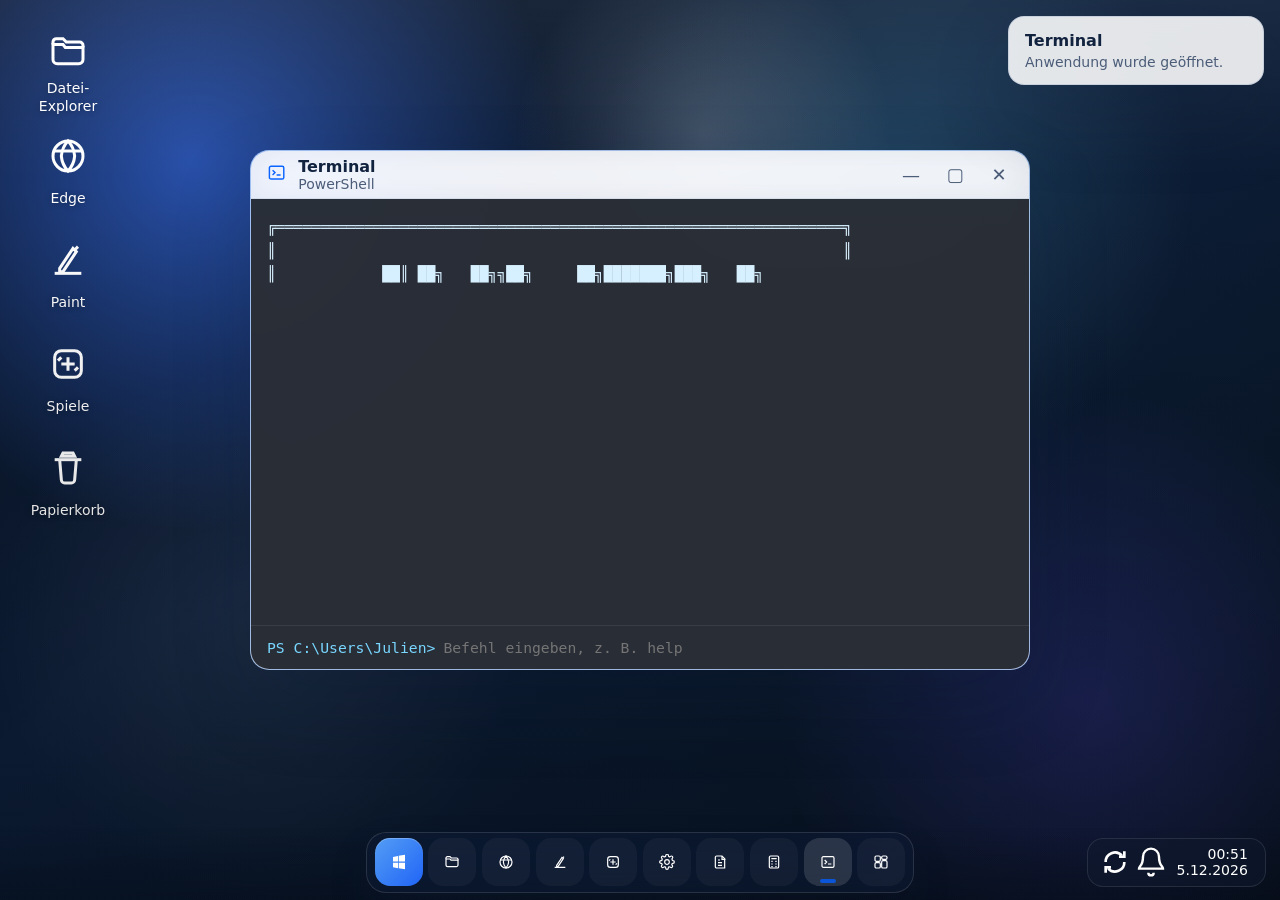
<file: index.html>
<!DOCTYPE html>
<html lang="de" data-theme="dark">
<head>
  <meta charset="UTF-8" />
  <meta name="viewport" content="width=device-width, initial-scale=1.0" />
  <title>Windows 11 OS Experience</title>
  <link rel="preconnect" href="https://api.fontshare.com">
  <link href="https://api.fontshare.com/v2/css?f[]=satoshi@300,400,500,700,900&display=swap" rel="stylesheet">
  <link rel="stylesheet" href="./css/base.css?v=20260529">
  <link rel="stylesheet" href="./css/desktop.css?v=20260529">
  <link rel="stylesheet" href="./css/windows.css?v=20260529">
  <link rel="stylesheet" href="./css/components.css?v=20260529">
  <link rel="stylesheet" href="./css/apps.css?v=20260529">
  <script type="module" src="./js/main.js?v=20260529"></script>
</head>
<body>
  <div class="desktop-shell" id="desktopShell" aria-label="Windows 11 artige Desktop Oberfläche">
    <a class="sr-only" href="#mainWindows">Zum Inhalt springen</a>

    <div class="desktop-icons" aria-label="Desktop Icons">
      <button class="desktop-icon" data-open="explorer" aria-label="Datei Explorer öffnen">
        <svg viewBox="0 0 24 24" fill="none" stroke="currentColor" stroke-width="1.8"><path d="M3 7.5h6l1.4 1.8H21v7.2A2.5 2.5 0 0 1 18.5 19H5.5A2.5 2.5 0 0 1 3 16.5z"/><path d="M3 7.5V6A2 2 0 0 1 5 4h4l2 2h8a2 2 0 0 1 2 2v1.3"/></svg>
        <span>Datei-Explorer</span>
      </button>
      <button class="desktop-icon" data-open="browser" aria-label="Browser öffnen">
        <svg viewBox="0 0 24 24" fill="none" stroke="currentColor" stroke-width="1.8"><circle cx="12" cy="12" r="9"/><path d="M3.5 9h17"/><path d="M12 3a15 15 0 0 1 4 9 15 15 0 0 1-4 9 15 15 0 0 1-4-9 15 15 0 0 1 4-9z"/></svg>
        <span>Edge</span>
      </button>
      <button class="desktop-icon" data-open="paint" aria-label="Paint öffnen">
        <svg viewBox="0 0 24 24" fill="none" stroke="currentColor" stroke-width="1.8"><path d="M4 20h16"/><path d="M7 17 15 5l2 2-8 12H7z"/><path d="M16 6 18 4"/></svg>
        <span>Paint</span>
      </button>
      <button class="desktop-icon" data-open="games" aria-label="Spiele öffnen">
        <svg viewBox="0 0 24 24" fill="none" stroke="currentColor" stroke-width="1.8"><rect x="4" y="4" width="16" height="16" rx="4"/><path d="M8 12h8M12 8v8"/><path d="M8 8l-2 2M16 16l2-2"/></svg>
        <span>Spiele</span>
      </button>
      <button class="desktop-icon" data-open="recycle" aria-label="Papierkorb öffnen">
        <svg viewBox="0 0 24 24" fill="none" stroke="currentColor" stroke-width="1.8"><path d="M4 7h16"/><path d="M9 3h6l1 2H8z"/><path d="M7 7l1 12a2 2 0 0 0 2 2h4a2 2 0 0 0 2-2l1-12"/></svg>
        <span>Papierkorb</span>
      </button>
    </div>

    <div class="selection-layer" id="selectionLayer"><div class="selection-box" id="selectionBox"></div></div>
    <div class="snap-overlay" id="snapOverlay">
      <div class="snap-zone left"></div><div class="snap-zone right"></div><div class="snap-zone top"></div><div class="snap-zone max"></div>
    </div>

    <main class="window-area" id="mainWindows" aria-live="polite"></main>

    <section class="panel start-menu" id="startMenu" aria-label="Startmenü">
      <div class="searchbox"><svg width="18" height="18" viewBox="0 0 24 24" fill="none" stroke="currentColor" stroke-width="2"><circle cx="11" cy="11" r="7"/><path d="m21 21-4.3-4.3"/></svg><input type="text" value="Nach Apps, Einstellungen und Dateien suchen" aria-label="Suche" readonly></div>
      <div class="start-header"><h2 class="panel-title">Angepinnt</h2><button class="toolbar-btn" data-action="all-apps">Alle Apps</button></div>
      <div class="pinned-grid" id="pinnedApps"></div>
      <div class="recommendations">
        <div class="start-header"><h3 class="panel-title panel-title-small">Empfohlen</h3><button class="toolbar-btn" data-action="more-recs">Mehr</button></div>
        <div class="rec-row">
          <button class="rec-card" data-open="paint"><div class="app-icon">🖌️</div><div><strong>Paint</strong><p>Skizzen, Formen und schnelle Bearbeitung</p></div></button>
          <button class="rec-card" data-open="notes"><div class="app-icon">📝</div><div><strong>Notizen</strong><p>Zuletzt bearbeitet · Heute</p></div></button>
          <button class="rec-card" data-open="games"><div class="app-icon">🎮</div><div><strong>Spiele</strong><p>Memory Blitz und Click Rush</p></div></button>
        </div>
      </div>
    </section>

    <section class="panel quick-panel" id="quickPanel" aria-label="Schnelleinstellungen">
      <div class="panel-header"><h2 class="panel-title">Schnelleinstellungen</h2><button class="toolbar-btn" data-open="settings">Alle Einstellungen</button></div>
      <div class="quick-grid" id="quickGrid"></div>
      <div class="panel-slider"><label>Helligkeit</label><input type="range" min="25" max="100" value="82" id="brightnessRange"></div>
      <div class="panel-slider"><label>Lautstärke</label><input type="range" min="0" max="100" value="36"></div>
      <div class="quick-footer">
        <div class="weather-card widget"><h3>Wetter</h3><p class="metric-value">18°</p><p class="muted">Dülmen · Leicht bewölkt</p></div>
        <div class="weather-card widget"><h3>Akku</h3><p class="metric-value">91%</p><p class="muted">Geschätzte Laufzeit: 6h 12m</p></div>
      </div>
    </section>

    <section class="panel notif-panel" id="notifPanel" aria-label="Benachrichtigungen und Kalender">
      <div class="panel-header"><h2 class="panel-title">Benachrichtigungen</h2><button class="toolbar-btn" id="clearNotifs">Alle löschen</button></div>
      <div class="notif-stack" id="notifStack"></div>
    </section>

    <nav class="taskbar" aria-label="Taskleiste">
      <div class="taskbar-side left"></div>
      <div class="taskbar-center" id="taskbarCenter">
        <button class="taskbar-button start-logo active" id="startButton" aria-label="Start öffnen">
          <svg viewBox="0 0 24 24" fill="currentColor"><path d="M3 4.6 10.5 3v8.3H3zm8.6-1.8L21 1v10.3h-9.4zM3 13.1h7.5v8.2L3 19.8zm8.6 0H21V23l-9.4-1.7z"/></svg>
        </button>
      </div>
      <div class="taskbar-side right">
        <div class="system-tray">
          <button class="tray-btn" id="quickButton" aria-label="Schnelleinstellungen öffnen">
            <svg viewBox="0 0 24 24" fill="none" stroke="currentColor" stroke-width="2"><path d="M5 12a7 7 0 0 1 12.1-4.95"/><path d="M19 12a7 7 0 0 1-12.1 4.95"/><path d="M19 4v4h-4"/><path d="M5 20v-4h4"/></svg>
          </button>
          <button class="tray-btn" id="notifButton" aria-label="Benachrichtigungen öffnen">
            <svg viewBox="0 0 24 24" fill="none" stroke="currentColor" stroke-width="1.8"><path d="M6 8a6 6 0 1 1 12 0c0 7 3 7 3 9H3c0-2 3-2 3-9"/><path d="M10 20a2 2 0 0 0 4 0"/></svg>
          </button>
          <div class="clock-stack" id="clockStack"></div>
        </div>
      </div>
    </nav>

    <div class="context-menu" id="contextMenu" aria-label="Kontextmenü">
      <button class="context-item" data-context="refresh">Aktualisieren <span>F5</span></button>
      <button class="context-item" data-context="new-note">Neue Notiz <span>Ctrl+Alt+N</span></button>
      <button class="context-item" data-context="new-folder">Neuer Ordner <span></span></button>
      <div class="context-sep"></div>
      <button class="context-item" data-context="toggle-theme">Hell/Dunkel umschalten <span></span></button>
      <button class="context-item" data-context="wallpaper">Wallpaper wechseln <span></span></button>
    </div>

    <div class="toast-stack" id="toastStack"></div>
  </div>

  <template id="windowTemplate">
    <section class="window" role="dialog" aria-modal="false">
      <div class="window-header">
        <div class="window-titlebar">
          <div class="window-icon"></div>
          <div class="window-title-group"><div class="window-title"></div><div class="window-subtitle"></div></div>
        </div>
        <div class="window-controls">
          <button class="title-btn" data-win="minimize" aria-label="Minimieren">—</button>
          <button class="title-btn" data-win="maximize" aria-label="Maximieren">▢</button>
          <button class="title-btn close" data-win="close" aria-label="Schließen">✕</button>
        </div>
      </div>
      <div class="window-content"></div>
      <span class="resizer n"></span><span class="resizer s"></span><span class="resizer e"></span><span class="resizer w"></span><span class="resizer nw"></span><span class="resizer ne"></span><span class="resizer sw"></span><span class="resizer se"></span>
    </section>
  </template>
</body>
</html>
</file>
<file: css/base.css>
:root,
[data-theme="light"] {
  --text-xs: clamp(0.75rem, 0.7rem + 0.25vw, 0.875rem);
  --text-sm: clamp(0.875rem, 0.8rem + 0.35vw, 1rem);
  --text-base: clamp(1rem, 0.95rem + 0.25vw, 1.125rem);
  --text-lg: clamp(1.125rem, 1rem + 0.75vw, 1.5rem);
  --text-xl: clamp(1.5rem, 1.2rem + 1.25vw, 2.25rem);
  --space-1: 0.25rem; --space-2: 0.5rem; --space-3: 0.75rem; --space-4: 1rem; --space-5: 1.25rem; --space-6: 1.5rem; --space-8: 2rem; --space-10: 2.5rem; --space-12: 3rem; --space-16: 4rem;
  --radius-sm: 0.5rem; --radius-md: 0.75rem; --radius-lg: 1rem; --radius-xl: 1.4rem; --radius-full: 9999px;
  --font-body: 'Satoshi', 'Segoe UI', system-ui, sans-serif;
  --color-bg: #e7edf8;
  --color-surface: rgba(255,255,255,0.72);
  --color-surface-2: rgba(255,255,255,0.88);
  --color-surface-offset: rgba(240,246,255,0.78);
  --color-border: rgba(75,106,158,0.18);
  --color-divider: rgba(75,106,158,0.12);
  --color-text: #12233f;
  --color-text-muted: #4c5d79;
  --color-text-faint: #7a8ca8;
  --color-primary: #0a64ff;
  --color-primary-hover: #0b56d8;
  --color-success: #2f8d46;
  --color-warning: #bd6f16;
  --color-error: #c33b4f;
  --shadow-sm: 0 10px 24px rgba(18,35,63,0.08);
  --shadow-md: 0 20px 40px rgba(18,35,63,0.14);
  --shadow-lg: 0 32px 80px rgba(18,35,63,0.18);
  --backdrop: saturate(180%) blur(22px);
  --taskbar-height: 4.5rem;
  --transition: 180ms cubic-bezier(.16,1,.3,1);
  --desktop-wallpaper: radial-gradient(circle at 20% 20%, rgba(118,181,255,0.95), transparent 28%), radial-gradient(circle at 72% 32%, rgba(255,255,255,0.5), transparent 24%), linear-gradient(135deg, #8dc2ff 0%, #467de8 48%, #173f93 100%);
  --window-header: rgba(255,255,255,0.55);
  --window-body: rgba(248,250,255,0.72);
  --widget-bg: rgba(255,255,255,0.7);
}
[data-theme="dark"] {
  --color-bg: #09111f;
  --color-surface: rgba(14, 23, 39, 0.58);
  --color-surface-2: rgba(18, 29, 49, 0.82);
  --color-surface-offset: rgba(28, 40, 63, 0.68);
  --color-border: rgba(203,221,255,0.14);
  --color-divider: rgba(203,221,255,0.08);
  --color-text: #eef5ff;
  --color-text-muted: #b5c3de;
  --color-text-faint: #8192b0;
  --color-primary: #4da2ff;
  --color-primary-hover: #7eb7ff;
  --color-success: #5ebf78;
  --color-warning: #f0b45d;
  --color-error: #f17b8d;
  --shadow-sm: 0 10px 24px rgba(0,0,0,0.24);
  --shadow-md: 0 18px 42px rgba(0,0,0,0.38);
  --shadow-lg: 0 34px 88px rgba(0,0,0,0.54);
  --desktop-wallpaper: radial-gradient(circle at 15% 18%, rgba(60,118,255,0.6), transparent 28%), radial-gradient(circle at 70% 20%, rgba(113,221,255,0.18), transparent 26%), radial-gradient(circle at 85% 78%, rgba(96,83,255,0.22), transparent 24%), linear-gradient(145deg, #08101c 0%, #0d1f3b 42%, #08131f 100%);
  --window-header: rgba(18, 29, 49, 0.52);
  --window-body: rgba(12, 21, 36, 0.62);
  --widget-bg: rgba(18, 29, 49, 0.66);
}
* { box-sizing: border-box; margin: 0; padding: 0; }
html, body { height: 100%; overflow: hidden; }
body { font-family: var(--font-body); font-size: var(--text-base); color: var(--color-text); background: var(--color-bg); -webkit-font-smoothing: antialiased; text-rendering: optimizeLegibility; }
button, input, textarea, select { font: inherit; color: inherit; }
button { border: 0; background: none; cursor: pointer; }
a { color: inherit; text-decoration: none; }
:focus-visible { outline: 2px solid var(--color-primary); outline-offset: 2px; border-radius: 0.5rem; }
.sr-only { position:absolute; width:1px; height:1px; padding:0; margin:-1px; overflow:hidden; clip:rect(0,0,0,0); border:0; }
.metric-value { font-size: 2rem; font-weight: 800; }
.muted { color: var(--color-text-muted); }
.panel-title-small { font-size: var(--text-base); }
</file>
<file: css/desktop.css>
.desktop-shell { position: relative; height: 100dvh; background: var(--desktop-wallpaper); overflow: hidden; isolation: isolate; }
.desktop-shell::before,.desktop-shell::after { content: ''; position: absolute; inset: 0; pointer-events: none; }
.desktop-shell::before { background: radial-gradient(circle at 55% 15%, rgba(255,255,255,0.18), transparent 18%), radial-gradient(circle at 20% 70%, rgba(255,255,255,0.07), transparent 22%); mix-blend-mode: screen; }
.desktop-shell::after { background: linear-gradient(to bottom, rgba(255,255,255,0.06), transparent 20%, rgba(0,0,0,0.22)); }
.desktop-icons { position: absolute; top: var(--space-6); left: var(--space-5); display: block; z-index: 0; }
.desktop-icon { position: absolute; width: 6rem; min-height: 5.8rem; display: grid; justify-items: center; gap: var(--space-2); padding: var(--space-2); border-radius: var(--radius-lg); color: white; text-shadow: 0 1px 6px rgba(0,0,0,.32); transition: background var(--transition), transform var(--transition), box-shadow var(--transition); cursor: move; }
.desktop-icon:hover { background: rgba(255,255,255,0.16); transform: translateY(-1px); }
.desktop-icon.selected { background: rgba(255,255,255,0.24); box-shadow: inset 0 0 0 2px rgba(255,255,255,0.4); border-radius: var(--radius-lg); }
.desktop-icon.selected:hover { background: rgba(255,255,255,0.28); }
.desktop-icon svg { width: 2.5rem; height: 2.5rem; }
.desktop-icon span { font-size: var(--text-xs); text-align: center; line-height: 1.25; }
.selection-layer { position:absolute; inset:0; z-index:1; pointer-events:none; }
.selection-box { position:absolute; border:1px solid rgba(255,255,255,.7); background: rgba(103,173,255,.18); display:none; }
.taskbar { position:absolute; left: 0; right: 0; bottom: 0; height: var(--taskbar-height); z-index: 20; display:grid; grid-template-columns: 1fr auto 1fr; align-items:center; padding: .55rem .9rem .75rem; background: linear-gradient(to top, rgba(4,10,21,.36), transparent); }
.taskbar-side { display:flex; align-items:center; gap: var(--space-2); }
.taskbar-side.right { justify-content:flex-end; }
.taskbar-center { justify-self:center; display:flex; align-items:flex-end; gap: .35rem; background: rgba(18,28,48,.52); border: 1px solid rgba(255,255,255,.12); backdrop-filter: blur(24px) saturate(180%); box-shadow: var(--shadow-md); border-radius: 1.25rem; padding: .35rem .5rem; max-width: calc(100vw - 12rem); overflow-x: auto; scrollbar-width: none; }
.taskbar-center::-webkit-scrollbar { display:none; }
.taskbar-button { position:relative; width: 3rem; height: 3rem; border-radius: .95rem; display:grid; place-items:center; color: white; flex: 0 0 auto; background: rgba(255,255,255,.04); }
.taskbar-button:hover, .taskbar-button.active { background: rgba(255,255,255,.13); }
.taskbar-button.running::after { content:''; position:absolute; bottom: .22rem; width: .4rem; height: .22rem; border-radius: 999px; background: white; }
.taskbar-button.active::after { width: 1rem; background: var(--color-primary-hover); }
.taskbar-button.start-logo { background: linear-gradient(135deg, rgba(88,165,255,.95), rgba(33,104,255,.96)); box-shadow: inset 0 1px 0 rgba(255,255,255,.25); }
.system-tray { display:flex; align-items:center; gap: .25rem; padding: .45rem .7rem; border-radius: 1rem; color: white; background: rgba(18,28,48,.48); backdrop-filter: blur(18px); border: 1px solid rgba(255,255,255,.1); font-size: var(--text-xs); }
.tray-btn { min-width: 2rem; min-height: 2rem; border-radius: .75rem; display:grid; place-items:center; }
.tray-btn:hover { background: rgba(255,255,255,.12); }
.clock-stack { text-align:right; line-height: 1.15; padding-inline: .35rem; }
.panel { position:absolute; bottom: calc(var(--taskbar-height) + .6rem); border-radius: 1.35rem; border: 1px solid var(--color-border); background: var(--color-surface); backdrop-filter: blur(28px) saturate(180%); box-shadow: var(--shadow-lg); z-index: 25; opacity: 0; transform: translateY(1rem) scale(.98); pointer-events:none; transition: opacity var(--transition), transform var(--transition); }
.panel.open { opacity:1; transform: translateY(0) scale(1); pointer-events:auto; }
.start-menu { left:50%; transform: translateX(-50%) translateY(1rem) scale(.98); width:min(44rem, calc(100vw - 1rem)); padding: var(--space-5); }
.start-menu.open { transform: translateX(-50%) translateY(0) scale(1); }
.quick-panel { right: .9rem; width:min(24rem, calc(100vw - 1rem)); padding: var(--space-4); }
.notif-panel { right: .9rem; width:min(24rem, calc(100vw - 1rem)); padding: var(--space-4); }
.start-header, .panel-header { display:flex; justify-content:space-between; align-items:center; gap: var(--space-3); margin-bottom: var(--space-4); }
.panel-title { font-size: var(--text-lg); font-weight: 700; }
.searchbox { width:100%; display:flex; align-items:center; gap: .75rem; padding: .95rem 1rem; border-radius: 1rem; background: rgba(255,255,255,.06); border:1px solid var(--color-border); margin-bottom: var(--space-4); }
.searchbox input { width:100%; background: transparent; border:0; outline:0; }
.pinned-grid { display:grid; grid-template-columns: repeat(6, minmax(0,1fr)); gap: var(--space-3); }
.recommendations { margin-top: var(--space-5); }
.rec-row { display:grid; grid-template-columns: repeat(2, minmax(0,1fr)); gap: var(--space-3); }
.quick-grid { display:grid; grid-template-columns: repeat(3, minmax(0,1fr)); gap: var(--space-3); margin-bottom: var(--space-4); }
.panel-slider { margin-bottom: var(--space-4); }
.panel-slider label { font-size: var(--text-xs); color: var(--color-text-muted); display:block; margin-bottom: var(--space-2); }
.quick-footer { display:grid; grid-template-columns: 1fr 1fr; gap: var(--space-3); }
.notif-stack { display:grid; gap: var(--space-3); }
.context-menu { position:absolute; z-index:30; width: 15rem; padding: .45rem; border-radius: 1rem; border:1px solid var(--color-border); background: var(--color-surface-2); box-shadow: var(--shadow-lg); backdrop-filter: blur(24px); display:none; }
.context-menu.open { display:block; }
.context-sep { height:1px; background: var(--color-divider); margin: .35rem 0; }
.snap-overlay { position:absolute; inset:0; pointer-events:none; z-index: 19; opacity:0; transition: opacity var(--transition); }
.snap-overlay.active { opacity:1; }
.snap-zone { position:absolute; opacity:0; transition: opacity var(--transition), background var(--transition), border-color var(--transition); border:1px solid rgba(255,255,255,.72); background: rgba(255,255,255,.12); backdrop-filter: blur(4px); }
.snap-zone.active { opacity:1; }
.snap-zone.left { inset: 0 50% 0 0; }
.snap-zone.right { inset: 0 0 0 50%; }
.snap-zone.top { inset: 0 0 50% 0; }
.snap-zone.max { inset: 0; }
.toast-stack { position:absolute; right: 1rem; top: 1rem; display:grid; gap:.7rem; z-index: 40; }
.toast { min-width: 16rem; max-width: 24rem; padding: .9rem 1rem; border-radius: 1rem; border:1px solid var(--color-border); background: var(--color-surface-2); box-shadow: var(--shadow-lg); backdrop-filter: blur(24px); animation: toast-in 220ms cubic-bezier(.16,1,.3,1); }
.toast strong { display:block; margin-bottom: .2rem; font-size: var(--text-sm); }
.toast p { font-size: var(--text-xs); color: var(--color-text-muted); }
@keyframes toast-in { from { transform: translateX(1rem); opacity:0; } to { transform: translateX(0); opacity:1; } }
@media (max-width: 760px) { .taskbar { grid-template-columns: auto 1fr auto; padding: .45rem .5rem .65rem; } .taskbar-center { justify-self: stretch; margin-inline: .4rem; } .desktop-icons { grid-template-columns: repeat(2, 6rem); } .pinned-grid { grid-template-columns: repeat(3, minmax(0,1fr)); } .rec-row, .quick-grid { grid-template-columns: 1fr; } .start-menu { width: calc(100vw - .7rem); } .taskbar-side.left { display:none; } }
</file>
<file: css/windows.css>
.window-area { position:absolute; inset: 0 0 var(--taskbar-height) 0; overflow:hidden; z-index: 3; pointer-events: none; }
.window { position:absolute; display:flex; flex-direction:column; min-width: 18rem; min-height: 14rem; border: 1px solid var(--color-border); border-radius: 1.2rem; background: var(--window-body); backdrop-filter: var(--backdrop); box-shadow: var(--shadow-lg); overflow:hidden; user-select:none; transition: box-shadow var(--transition), transform var(--transition), opacity var(--transition), border-radius var(--transition), inset var(--transition); pointer-events: auto; }
.window.resizing,
.window.dragging {
  transition: none !important;
}
.window.hidden { display:none !important; }
.window.maximized { inset: 0 !important; width:auto !important; height:auto !important; border-radius: 0; }
.window.snapped-left { inset: 0 50% 0 0 !important; width:auto !important; height:auto !important; border-radius: 0; }
.window.snapped-right { inset: 0 0 0 50% !important; width:auto !important; height:auto !important; border-radius: 0; }
.window.snapped-top { inset: 0 0 50% 0 !important; width:auto !important; height:auto !important; border-radius: 0; }
.window.inactive { box-shadow: var(--shadow-md); }
.window.active { border-color: rgba(125,178,255,.42); }
.window-header { display:grid; grid-template-columns: 1fr auto; align-items:center; min-height: 3rem; padding: 0 var(--space-2) 0 var(--space-4); background: var(--window-header); backdrop-filter: blur(18px); border-bottom: 1px solid var(--color-divider); cursor: move; gap: var(--space-4); }
.window-titlebar { display:flex; align-items:center; gap: var(--space-3); min-width:0; }
.window-titlebar svg { width: 1.2rem; height: 1.2rem; color: var(--color-primary); }
.window-title-group { min-width:0; }
.window-title { font-size: var(--text-sm); font-weight: 700; white-space: nowrap; overflow: hidden; text-overflow: ellipsis; }
.window-subtitle { font-size: var(--text-xs); color: var(--color-text-muted); }
.window-controls { display:flex; align-items:center; }
.window-content { flex:1; overflow:auto; background: linear-gradient(180deg, rgba(255,255,255,.03), transparent 16%), var(--window-body); }
.resizer { position:absolute; z-index:4; }
.resizer.n { top:-4px; left:10px; right:10px; height:8px; cursor:n-resize; }
.resizer.s { bottom:-4px; left:10px; right:10px; height:8px; cursor:s-resize; }
.resizer.e { top:10px; right:-4px; bottom:10px; width:8px; cursor:e-resize; }
.resizer.w { top:10px; left:-4px; bottom:10px; width:8px; cursor:w-resize; }
.resizer.nw { top:-4px; left:-4px; width:10px; height:10px; cursor:nw-resize; }
.resizer.ne { top:-4px; right:-4px; width:10px; height:10px; cursor:ne-resize; }
.resizer.sw { bottom:-4px; left:-4px; width:10px; height:10px; cursor:sw-resize; }
.resizer.se { bottom:-4px; right:-4px; width:10px; height:10px; cursor:se-resize; }
@media (max-width: 760px) { .window { min-width: 16rem; } }
</file>
<file: css/components.css>
.chip, .toolbar-btn, .menu-item, .quick-toggle, .start-app, .rec-card, .context-item {
  border: 1px solid transparent;
  transition: background var(--transition), border-color var(--transition), transform var(--transition), color var(--transition);
}
.toolbar-btn, .chip { min-height: 2.35rem; padding: 0 .9rem; border-radius: .8rem; background: rgba(255,255,255,.05); display:inline-flex; align-items:center; gap:.55rem; font-size: var(--text-sm); }
.toolbar-btn:hover, .chip:hover { background: rgba(255,255,255,.1); border-color: var(--color-border); }
.toolbar-btn.primary, .quick-toggle.active, .theme-tile.active { background: linear-gradient(180deg, color-mix(in srgb, var(--color-primary) 90%, white 10%), var(--color-primary)); color: white; }
.toolbar-btn svg, .chip svg, .quick-toggle svg, .menu-item svg, .taskbar-button svg, .theme-tile svg { width: 1rem; height: 1rem; }
.start-app { padding: .8rem .7rem; border-radius: 1rem; background: rgba(255,255,255,.04); display:grid; justify-items:center; gap: .45rem; text-align:center; min-height: 5.5rem; }
.start-app:hover, .rec-card:hover, .menu-item:hover, .context-item:hover { background: rgba(255,255,255,.08); border-color: var(--color-border); }
.start-app span, .rec-card p, .menu-item span { font-size: var(--text-xs); }
.app-icon { width: 2.25rem; height: 2.25rem; border-radius: .75rem; display:grid; place-items:center; background: linear-gradient(180deg, rgba(255,255,255,.18), rgba(255,255,255,.04)); color: white; box-shadow: inset 0 1px 0 rgba(255,255,255,.18); }
.quick-toggle { min-height: 4.75rem; border-radius: 1rem; background: rgba(255,255,255,.04); display:grid; place-items:center; gap:.4rem; padding:.6rem; font-size:var(--text-xs); }
.widget, .weather-card, .notif-card, .settings-card, .file-card, .kpi, .calendar-tile, .theme-tile { background: var(--widget-bg); border:1px solid var(--color-border); border-radius: 1rem; box-shadow: var(--shadow-sm); }
.notif-card { padding: 1rem; }
.notif-card h4 { font-size: var(--text-sm); margin-bottom: .2rem; }
.notif-card p { color: var(--color-text-muted); font-size: var(--text-xs); line-height: 1.5; }
.title-btn { width: 2.75rem; height: 2.25rem; display:grid; place-items:center; border-radius: .7rem; color: var(--color-text-muted); transition: background var(--transition), color var(--transition); }
.title-btn:hover { background: rgba(255,255,255,0.1); color: var(--color-text); }
.title-btn.close:hover { background: #d94156; color: white; }
.window-toolbar { display:flex; align-items:center; justify-content:space-between; gap: var(--space-3); padding: var(--space-3) var(--space-4); border-bottom: 1px solid var(--color-divider); background: rgba(255,255,255,0.03); position: sticky; top: 0; z-index: 2; backdrop-filter: blur(12px); }
.toolbar-group { display:flex; align-items:center; gap: var(--space-2); flex-wrap: wrap; }
.context-item { min-height: 2.5rem; padding: 0 .85rem; border-radius: .8rem; display:flex; align-items:center; justify-content:space-between; font-size: var(--text-sm); }
input[type="range"] { width:100%; accent-color: var(--color-primary); }
.theme-grid { display:grid; grid-template-columns: repeat(3, minmax(0,1fr)); gap: .75rem; }
.theme-tile { padding: .75rem; border-radius: .9rem; display:grid; gap:.45rem; }
.theme-preview { height: 4rem; border-radius: .8rem; background: linear-gradient(135deg, #0f1728, #28467f); }
.theme-tile.light .theme-preview { background: linear-gradient(135deg, #dbeafe, #8dbdff); }
.theme-tile.sunset .theme-preview { background: linear-gradient(135deg, #281329, #ff7e5f); }
.switch { width: 2.8rem; height: 1.55rem; border-radius:999px; background: rgba(255,255,255,.14); position:relative; }
.switch::after { content:''; position:absolute; top:.17rem; left:.17rem; width:1.2rem; height:1.2rem; border-radius:999px; background:white; transition: transform var(--transition); }
.switch.on { background: var(--color-primary); }
.switch.on::after { transform: translateX(1.24rem); }
.hero-banner { padding: 1.25rem; border-radius: 1.25rem; background: linear-gradient(135deg, rgba(77,162,255,.28), rgba(127,198,255,.08)); border:1px solid rgba(127,198,255,.2); }
.hero-banner h2 { font-size: var(--text-lg); margin-bottom: .45rem; }
</file>
<file: css/apps.css>
.explorer-layout { display:grid; grid-template-columns: 14rem 1fr; min-height:100%; }
.sidebar { border-right:1px solid var(--color-divider); padding: var(--space-4); background: rgba(255,255,255,.03); }
.sidebar h3 { font-size: var(--text-xs); letter-spacing: .08em; text-transform: uppercase; color: var(--color-text-muted); margin-bottom: .75rem; }
.menu-list { display:grid; gap: .35rem; margin-bottom: var(--space-5); }
.menu-item { display:flex; align-items:center; gap: .7rem; min-height: 2.75rem; padding: 0 .8rem; border-radius: .85rem; font-size: var(--text-sm); }
.menu-item.active { background: rgba(77,162,255,.18); border-color: rgba(77,162,255,.18); color: var(--color-text); }
.explorer-main { display:grid; grid-template-rows: auto auto 1fr; min-width:0; }
.pathbar { padding: var(--space-3) var(--space-4); border-bottom:1px solid var(--color-divider); display:flex; flex-wrap:wrap; gap: .4rem; align-items:center; }
.crumb { padding: .35rem .65rem; border-radius: .7rem; background: rgba(255,255,255,.05); font-size: var(--text-xs); }
.file-grid { padding: var(--space-4); display:grid; grid-template-columns: repeat(auto-fill, minmax(10rem, 1fr)); gap: var(--space-4); align-content:start; }
.file-card { padding: 1rem; display:grid; gap: .75rem; border-radius: 1rem; border: 1px solid transparent; transition: background .18s, border-color .18s, transform .18s; cursor: pointer; }
.file-card:hover { background: rgba(255,255,255,.04); border-color: rgba(255,255,255,.12); transform: translateY(-1px); }
.file-thumb { height: 5rem; border-radius: .9rem; display:grid; place-items:center; background: rgba(255,255,255,.06); }
.file-meta { font-size: var(--text-xs); color: var(--color-text-muted); }
.empty-state { padding: var(--space-6); text-align: center; color: var(--color-text-muted); font-size: var(--text-sm); }
.folder-prompt-overlay { position:absolute; inset:0; display:grid; place-items:center; background: rgba(5,10,18,.45); z-index: 30; }
.folder-prompt-card { width:min(24rem, calc(100% - 2rem)); border-radius: 1rem; padding: 1rem; background: var(--widget-bg); border:1px solid var(--color-border); box-shadow: var(--shadow-md); display:grid; gap:.75rem; }
.folder-prompt-card h3 { font-size: var(--text-base); margin:0; }
.folder-prompt-card p { color: var(--color-text-muted); font-size: var(--text-sm); margin:0; }
.folder-name-input { width:100%; min-height: 2.6rem; background: rgba(255,255,255,.05); border:1px solid var(--color-border); border-radius: .9rem; color: var(--color-text); padding: 0 .85rem; outline:none; }
.folder-name-input:focus { border-color: var(--color-primary-hover); background: rgba(255,255,255,.08); }
.folder-prompt-actions { display:flex; justify-content:flex-end; gap:.5rem; }
.settings-grid { padding: var(--space-4); display:grid; gap: var(--space-4); grid-template-columns: 1.15fr .85fr; }
.settings-card { padding: 1rem; }
.settings-card h3 { font-size: var(--text-sm); margin-bottom: .8rem; }
.settings-row { display:flex; justify-content:space-between; align-items:center; gap: var(--space-3); padding: .75rem 0; border-top:1px solid var(--color-divider); }
.settings-row:first-of-type { border-top:0; padding-top:0; }
/* Advanced Notes App Layout */
.notes-app-layout { display: grid; grid-template-columns: 13rem 1fr; height: 100%; min-height: 0; background: rgba(10, 15, 30, 0.25); }
.notes-sidebar { background: rgba(255, 255, 255, 0.02); border-right: 1px solid var(--color-divider); display: flex; flex-direction: column; min-height: 0; height: 100%; }
.notes-sidebar-header { padding: var(--space-4) var(--space-3) var(--space-2); display: flex; flex-direction: column; gap: 0.5rem; }
.notes-sidebar-title { font-size: var(--text-xs); font-weight: 700; letter-spacing: 0.08em; text-transform: uppercase; color: var(--color-text-muted); margin-bottom: 0.2rem; }
.notes-list { flex: 1; overflow-y: auto; padding: 0 var(--space-2) var(--space-4); display: flex; flex-direction: column; gap: 0.25rem; }
.notes-item { display: flex; align-items: center; justify-content: space-between; gap: 0.5rem; padding: 0.55rem 0.7rem; border-radius: 0.75rem; font-size: var(--text-sm); text-align: left; background: transparent; color: var(--color-text-muted); transition: all 0.18s ease; border: none; cursor: pointer; }
.notes-item:hover { background: rgba(255, 255, 255, 0.05); color: var(--color-text); }
.notes-item.active { background: rgba(77, 162, 255, 0.15); border: 1px solid rgba(77, 162, 255, 0.2); color: var(--color-primary-hover); font-weight: 500; }
.notes-item-info { display: flex; align-items: center; gap: 0.5rem; overflow: hidden; white-space: nowrap; text-overflow: ellipsis; }
.notes-item-name { overflow: hidden; white-space: nowrap; text-overflow: ellipsis; }
.notes-main-area { display: flex; flex-direction: column; height: 100%; min-height: 0; position: relative; }
.notes-panes { display: grid; gap: var(--space-4); flex: 1; min-height: 0; padding: var(--space-4); transition: grid-template-columns 0.25s ease; }
.notes-panes.split-view { grid-template-columns: 1fr 1fr; }
.notes-panes.edit-only { grid-template-columns: 1fr; }
.notes-panes.preview-only { grid-template-columns: 1fr; }
.notes-panes.edit-only .preview-container { display: none; }
.notes-panes.preview-only .editor-container { display: none; }
.editor-container { position: relative; display: flex; flex-direction: column; height: 100%; min-height: 0; }
textarea.editor { width: 100%; height: 100%; resize: none; background: rgba(0, 0, 0, 0.15); border: 1px solid var(--color-divider); border-radius: 0.9rem; outline: 0; color: var(--color-text); line-height: 1.7; padding: 1rem; font-family: ui-monospace, SFMono-Regular, Menlo, Consolas, monospace; font-size: 0.9rem; transition: border-color 0.2s, background-color 0.2s; }
textarea.editor:focus { border-color: var(--color-primary-hover); background: rgba(0, 0, 0, 0.22); }
.preview-container { background: rgba(255, 255, 255, 0.015); border: 1px solid var(--color-divider); border-radius: 0.9rem; padding: 1.25rem; overflow-y: auto; color: var(--color-text); font-family: -apple-system, BlinkMacSystemFont, "Segoe UI", Roboto, Helvetica, Arial, sans-serif; line-height: 1.7; height: 100%; min-height: 0; box-shadow: inset 0 0 10px rgba(0, 0, 0, 0.15); }
.preview-container h1, .preview-container h2, .preview-container h3, .preview-container h4 { color: var(--color-text); margin-top: 1.25rem; margin-bottom: 0.75rem; font-weight: 700; }
.preview-container h1 { font-size: 1.45rem; border-bottom: 1px solid var(--color-divider); padding-bottom: 0.35rem; margin-top: 0; }
.preview-container h2 { font-size: 1.25rem; border-bottom: 1px dashed rgba(255,255,255,0.08); padding-bottom: 0.25rem; }
.preview-container h3 { font-size: 1.1rem; }
.preview-container p { margin-top: 0; margin-bottom: 0.9rem; font-size: 0.92rem; }
.preview-container ul, .preview-container ol { padding-left: 1.35rem; margin-top: 0; margin-bottom: 0.9rem; font-size: 0.92rem; }
.preview-container li { margin-bottom: 0.3rem; }
.preview-container code { background: rgba(255, 255, 255, 0.08); padding: 0.18rem 0.35rem; border-radius: 0.3rem; font-family: monospace; font-size: 0.85rem; color: #78d6ff; }
.preview-container pre { background: rgba(5, 10, 18, 0.5); border: 1px solid var(--color-divider); padding: 0.85rem; border-radius: 0.6rem; overflow-x: auto; margin-top: 0; margin-bottom: 0.9rem; }
.preview-container pre code { background: transparent; padding: 0; border-radius: 0; font-size: 0.85rem; color: #d7f0ff; }
.preview-container blockquote { border-left: 3px solid var(--color-primary); padding-left: 0.85rem; margin: 0 0 0.9rem 0; color: var(--color-text-muted); font-style: italic; background: rgba(255, 255, 255, 0.01); border-radius: 0 0.4rem 0.4rem 0; padding-top: 0.25rem; padding-bottom: 0.25rem; }
.preview-container a { color: var(--color-primary-hover); text-decoration: none; }
.preview-container a:hover { text-decoration: underline; }
.preview-container hr { border: 0; border-top: 1px solid var(--color-divider); margin: 1.25rem 0; }
.notes-dropzone { border: 1px dashed rgba(255, 255, 255, 0.15); border-radius: 0.8rem; padding: 0.6rem 0.85rem; color: var(--color-text-muted); background: rgba(255, 255, 255, 0.01); font-size: var(--text-xs); text-align: center; transition: all 0.2s ease; margin: var(--space-3) var(--space-4) var(--space-1); cursor: pointer; }
.notes-dropzone:hover { background: rgba(255, 255, 255, 0.03); border-color: rgba(255, 255, 255, 0.25); }
.notes-dropzone.active { border-color: var(--color-primary-hover); background: rgba(77, 162, 255, 0.08); color: var(--color-text); }
.notes-statusbar { display: flex; justify-content: space-between; align-items: center; padding: 0.4rem var(--space-4); border-top: 1px solid var(--color-divider); font-size: var(--text-xs); color: var(--color-text-muted); background: rgba(5, 10, 18, 0.3); }
.notes-status-left { display: flex; align-items: center; gap: 0.5rem; overflow: hidden; white-space: nowrap; text-overflow: ellipsis; }
.notes-status-dot { width: 0.5rem; height: 0.5rem; border-radius: 50%; background: #22c55e; transition: background 0.25s ease, box-shadow 0.25s ease; flex-shrink: 0; box-shadow: 0 0 4px #22c55e; }
.notes-status-dot.unsaved { background: #eab308; box-shadow: 0 0 4px #eab308; }
.notes-status-right { display: flex; gap: 1rem; flex-shrink: 0; align-items: center; }
.notes-save-prompt-overlay { position: absolute; inset: 0; background: rgba(5, 10, 18, 0.55); backdrop-filter: blur(5px); display: grid; place-items: center; z-index: 50; border-radius: 0 0 1.2rem 1.2rem; }
.notes-save-prompt { width: min(22rem, calc(100% - 2rem)); border-radius: 1rem; padding: 1.25rem; background: var(--widget-bg); border: 1px solid var(--color-border); box-shadow: var(--shadow-lg); display: flex; flex-direction: column; gap: 0.85rem; animation: notes-scale-up 0.2s cubic-bezier(0.34, 1.56, 0.64, 1); }
@keyframes notes-scale-up { from { transform: scale(0.92); opacity: 0; } to { transform: scale(1); opacity: 1; } }
.notes-toast { position: absolute; bottom: 2.5rem; right: 1.5rem; background: rgba(34, 197, 94, 0.92); border: 1px solid rgba(74, 222, 128, 0.3); padding: 0.6rem 1.1rem; border-radius: 0.6rem; font-size: var(--text-xs); font-weight: 700; color: white; opacity: 0; pointer-events: none; transition: all 0.25s cubic-bezier(0.34, 1.56, 0.64, 1); transform: translateY(0.6rem); z-index: 60; box-shadow: var(--shadow-md); }
.notes-toast.show { opacity: 1; transform: translateY(0); }
.notes-header-minimal { display: flex; justify-content: space-between; align-items: center; padding: var(--space-4) var(--space-4) var(--space-2); flex-shrink: 0; background: transparent; }
.notes-file-title { font-size: var(--text-sm); font-weight: 700; color: var(--color-text); overflow: hidden; white-space: nowrap; text-overflow: ellipsis; padding-right: 1rem; }
.notes-minimal-actions { display: flex; gap: 0.5rem; flex-shrink: 0; }
.calc { display:grid; grid-template-columns: repeat(4, 1fr); gap: .7rem; padding: var(--space-4); }
.calc-display { grid-column: 1 / -1; min-height: 7rem; border-radius: 1.2rem; padding: 1rem; background: rgba(255,255,255,.04); display:flex; flex-direction:column; align-items:flex-end; justify-content:flex-end; gap: .3rem; }
.calc-expression { color: var(--color-text-muted); font-size: var(--text-sm); min-height: 1.5rem; }
.calc-result { font-size: clamp(2rem, 3vw, 3rem); font-weight: 800; }
.calc button { min-height: 3.4rem; border-radius: 1rem; background: rgba(255,255,255,.05); font-weight: 700; }
.calc button:hover { background: rgba(255,255,255,.12); }
.calc button.operator { color: var(--color-primary-hover); }
.calc button.equals { background: var(--color-primary); color: white; }
.browser { display:grid; grid-template-rows: auto auto 1fr; height:100%; }
.browser-tabs { padding: .6rem .8rem 0; display:flex; gap:.5rem; border-bottom:1px solid var(--color-divider); }
.tab { padding: .65rem 1rem; border-radius: .9rem .9rem 0 0; background: rgba(255,255,255,.05); font-size: var(--text-xs); }
.tab.active { background: rgba(255,255,255,.12); }
.browser-bar { display:flex; align-items:center; gap:.5rem; padding: .7rem .9rem; border-bottom:1px solid var(--color-divider); }
.address-bar { flex:1; display:flex; }
.address-input { flex:1; min-height:2.6rem; border-radius: .9rem; border:1px solid var(--color-border); background: rgba(255,255,255,.05); color: var(--color-text); padding: 0 .9rem; font-size: var(--text-sm); outline: none; }
.address-input:focus { background: rgba(255,255,255,.1); }
.browser-page { padding: var(--space-4); display:flex; flex-direction:column; gap: var(--space-4); min-height:0; height:100%; }
.browser-start.hidden { display:none; }
.browser-view { display:flex; flex:1; min-height:0; }
.browser-view.hidden { display:none; }
.browser-iframe { flex:1; width:100%; border:0; border-radius: 1.2rem; background: white; min-height:0; }
.browser-bar .toolbar-btn:disabled { opacity: .4; cursor: not-allowed; }
.article-grid { display:grid; grid-template-columns: repeat(3, minmax(0,1fr)); gap: var(--space-3); }
.article-card { padding: 1rem; border-radius: 1rem; background: rgba(255,255,255,.05); border:1px solid var(--color-border); cursor: pointer; }
.article-card:hover { background: rgba(255,255,255,.08); }
.terminal { display:grid; grid-template-rows: 1fr auto; height:100%; background: rgba(1,6,14,.82); color: #d7f0ff; font-family: ui-monospace, SFMono-Regular, Menlo, Consolas, monospace; font-size: .92rem; }
.terminal-output { padding: 1rem; overflow:auto; white-space: pre-wrap; line-height: 1.6; }
.terminal-inputbar { display:flex; gap:.5rem; align-items:center; padding: .8rem 1rem; border-top:1px solid rgba(255,255,255,.08); }
.terminal-input { flex:1; background: transparent; border:0; outline:0; color: inherit; }
.prompt { color: #78d6ff; }
.widgets-window { padding: var(--space-4); display:grid; gap: var(--space-4); grid-template-columns: 1.3fr .8fr; }
.widget { padding: 1rem; }
.widget h3 { font-size: var(--text-sm); margin-bottom: .75rem; }
.kpi-grid { display:grid; grid-template-columns: repeat(3, minmax(0,1fr)); gap: .75rem; }
.kpi { padding: .9rem; }
.kpi strong { display:block; font-size: 1.35rem; margin-top: .3rem; }
.calendar-grid { display:grid; grid-template-columns: repeat(7, minmax(0,1fr)); gap: .35rem; }
.calendar-tile { min-height: 3rem; display:grid; place-items:center; font-size: var(--text-xs); }
.calendar-tile.active { background: rgba(77,162,255,.18); color: var(--color-text); }
.paint-app { display:grid; grid-template-rows: auto auto 1fr; height:100%; background: linear-gradient(180deg, rgba(15,23,42,.96), rgba(8,12,24,.98)); }
.paint-toolbar-row { display:flex; justify-content:space-between; align-items:center; flex-wrap:wrap; gap: .75rem; padding: .75rem 1rem; border-bottom:1px solid var(--color-divider); background: rgba(255,255,255,.03); }
.paint-controls { align-items:center; }
.paint-slider { display:flex; align-items:center; gap: .55rem; color: var(--color-text-muted); font-size: var(--text-xs); }
.paint-slider input { width: 7rem; }
.paint-palette { display:flex; gap: .45rem; flex-wrap:wrap; }
.paint-color { width: 1.3rem; height: 1.3rem; border-radius: 999px; border:2px solid rgba(255,255,255,.15); background: var(--swatch); box-shadow: inset 0 0 0 1px rgba(0,0,0,.25); }
.paint-color.active { outline: 2px solid #fff; outline-offset: 2px; }
.paint-hint { color: var(--color-text-muted); font-size: var(--text-xs); }
.paint-canvas-shell { padding: .9rem; min-height:0; }
.paint-canvas { width:100%; height:100%; min-height: 24rem; border-radius: 1rem; border: 1px solid rgba(255,255,255,.08); background: white; cursor: crosshair; box-shadow: inset 0 0 0 1px rgba(0,0,0,.06); }
.games-app { display:grid; grid-template-rows: auto 1fr; height:100%; gap: 1rem; padding: 1rem; background: linear-gradient(180deg, rgba(15,23,42,.96), rgba(8,12,24,.98)); }
.games-grid { display:grid; grid-template-columns: repeat(2, minmax(0, 1fr)); gap: 1rem; min-height: 0; }
.game-card { padding: 1rem; border-radius: 1rem; background: rgba(255,255,255,.04); border: 1px solid rgba(255,255,255,.08); display:grid; gap: .75rem; }
.game-card h3 { margin: 0; font-size: var(--text-base); }
.game-card p { margin: 0; color: var(--color-text-muted); font-size: var(--text-sm); }
.memory-board { display:grid; grid-template-columns: repeat(4, minmax(0, 1fr)); gap: .6rem; }
.memory-card { aspect-ratio: 1 / 1; border-radius: .9rem; border: 1px solid rgba(255,255,255,.1); background: linear-gradient(145deg, rgba(77,162,255,.18), rgba(15,23,42,.9)); color: #fff; font-size: 1.35rem; display:grid; place-items:center; cursor: pointer; transition: transform .12s ease, background .18s ease; }
.memory-card:hover { transform: translateY(-1px); background: linear-gradient(145deg, rgba(129,140,248,.24), rgba(15,23,42,.95)); }
.memory-card.flipped { background: rgba(255,255,255,.08); color: var(--color-text); }
.memory-card.matched { background: rgba(22,163,74,.18); border-color: rgba(74,222,128,.4); }
.game-meta, .rush-footer { display:flex; justify-content:space-between; gap: .6rem; flex-wrap:wrap; color: var(--color-text-muted); font-size: var(--text-xs); }
.rush-btn { width: 100%; min-height: 8rem; border-radius: 1rem; border: 1px solid rgba(255,255,255,.08); background: radial-gradient(circle at top, rgba(56,189,248,.18), rgba(15,23,42,.95)); color: #f8fafc; font-size: 2.2rem; cursor: pointer; }
.rush-btn:active { transform: scale(.98); }
.rush-btn.disabled { opacity: .55; cursor: not-allowed; }
.chip { display:inline-flex; align-items:center; gap: .35rem; padding: .35rem .55rem; border-radius: 999px; background: rgba(255,255,255,.06); border: 1px solid rgba(255,255,255,.08); font-size: var(--text-xs); color: var(--color-text-muted); }
@media (max-width: 1100px) { .games-grid { grid-template-columns: 1fr; } }
@media (max-width: 1100px) { .settings-grid, .widgets-window, .explorer-layout { grid-template-columns: 1fr; } .sidebar { display:none; } .article-grid, .kpi-grid { grid-template-columns: 1fr 1fr; } .pinned-grid { grid-template-columns: repeat(4, minmax(0,1fr)); } }
@media (max-width: 760px) { .article-grid, .kpi-grid { grid-template-columns: 1fr; } .paint-toolbar-row { align-items:flex-start; } .paint-controls { flex-wrap:wrap; } }
</file>
